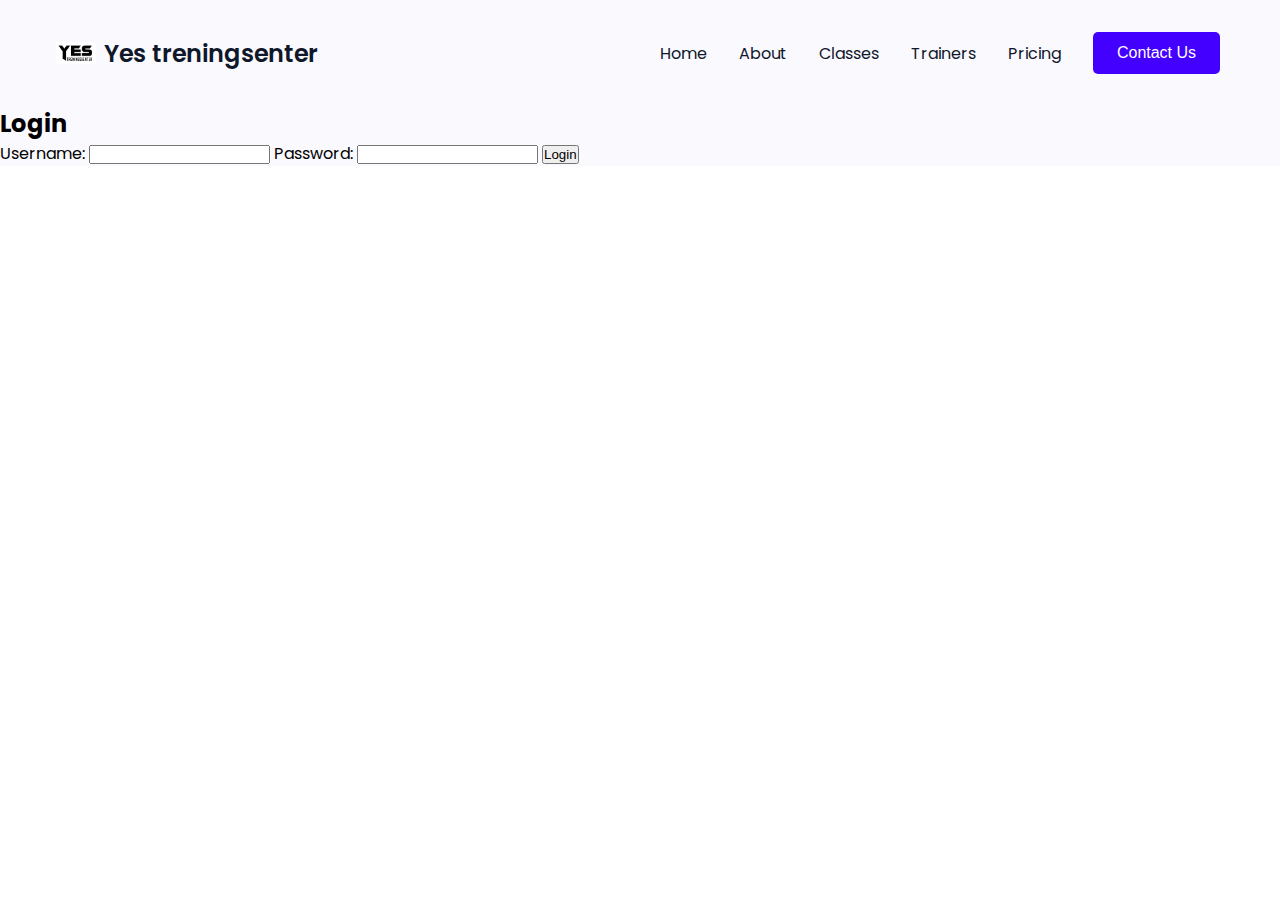
<file: dybdelæring 5- Javascript/bli medlem.html>
<!DOCTYPE html>
<html lang="en">
<head>
  <meta charset="UTF-8">
  <meta name="viewport" content="width=device-width, initial-scale=1.0">
  <title>Bli Medlem</title>
<link rel="stylesheet" 
  href="styles.css/css/style.css"
  href="Js/js/js.js"
  href="Index.html"
  href="bli medlem.css"
  href="Js/js/bli medlem.js"
/>
<link rel="icon" type="image/x-icon" href="Bilder/yeslogo.jpg">
<link rel="stylesheet" href="styles.css/css/" />
<title>Yes Treninsenter</title>
</head>
<body>
  <header class="header">
    <nav>
      <div class="nav__header">
        <div class="nav__logo">
          <a href="#"><img id="yeslogo" src="Bilder/yeslogo.jpg" alt="logo" />Yes treningsenter</a>
        </div>
        <div class="nav__menu__btn" id="menu-btn">
          <span><i class="ri-menu-line"></i></span>
        </div>
      </div>
      <ul class="nav__links" id="nav-links">
        <li class="link"><a href="Index.html">Home</a></li>
        <li class="link"><a href="#about">About</a></li>
        <li class="link"><a href="#class">Classes</a></li>
        <li class="link"><a href="#trainer">Trainers</a></li>
        <li class="link"><a href="#price">Pricing</a></li>
        <li class="link"> <button class="btn">Contact Us</button></li>
      </ul>
    </nav>
  
</style>
</head>
<body>

  <div class="container">
    <h2>Login</h2>
    <form id="login-form">
        <label for="username">Username:</label>
        <input type="text" id="username" name="username" required>

        <label for="password">Password:</label>
        <input type="password" id="password" name="password" required>

        <input type="submit" value="Login">
    </form>
    <div id="dashboard" style="display: none;">
        <h2>Welcome to the Dashboard!</h2>
        <p>This is your personalized dashboard content.</p>
        <button id="logout-btn">Logout</button>
    </div>
</div>
</body>
</html>
</file>
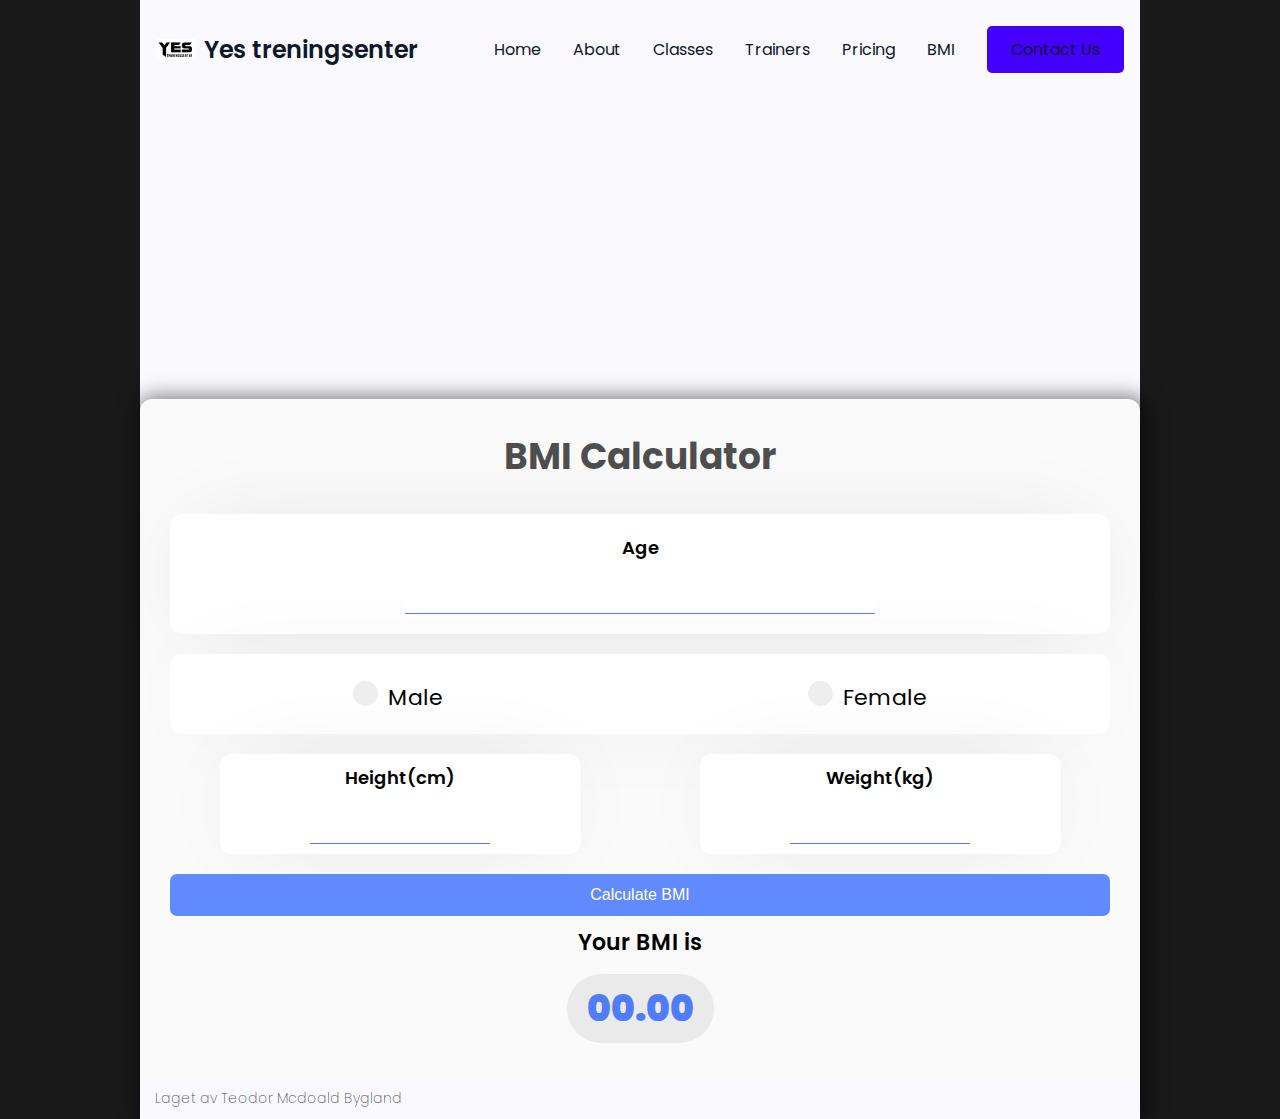
<file: dybdelæring 5- Javascript/bmi.html.html>
<!DOCTYPE html>
<html lang="en">
<head>
    <meta charset="UTF-8">
    <meta http-equiv="X-UA-Compatible" content="IE=edge">
    <meta name="viewport" content="width=device-width, initial-scale=1.0">
    <link rel="stylesheet" href="script.js">
    <link rel="stylesheet" href="style.css">
    <link rel="stylesheet" href="styles.css/css/style.css">
    <link rel="icon" type="image/x-icon" href="Bilder/yeslogo.jpg">
    <title>BMI Calculator</title>
</head>
<body>
  <header class="header">
    <nav>
      <div class="nav__header">
        <div class="nav__logo">
          <a href="#"><img id="yeslogo" src="Bilder/yeslogo.jpg" alt="yeslogo" />Yes treningsenter</a>
        </div>
        <div class="nav__menu__btn" id="menu-btn">
          <span><i class="ri-menu-line"></i></span>
        </div>
      </div>
      <ul class="nav__links" id="nav-links">
        <li class="link"><a href="Index.html">Home</a></li>
        <li class="link"><a href="Index.html">About</a></li>
        <li class="link"><a href="Index.html">Classes</a></li>
        <li class="link"><a href="Index.html">Trainers</a></li>
        <li class="link"><a href="Index.html">Pricing</a></li>
        <li class="link"><a href="bmi.html.html">BMI</a></li>
        <li class="link"><a href="chatbot.html" class="btn">Contact Us</a></li>
      </ul>
    </nav>
    <br>
    <br>
    <br>
    <br>
    <br>
    <br>
    <br>
    <br>
    <br>
    <br>
    <br>
    <br>
    
</nav>
    <div class="container">
        <div class="box">
          <h1>BMI Calculator</h1>
          <div class="content">


            <div class="input">
                <label for="height">Age</label>
                <input type="text" class="text-input" id="age" autocomplete="off" required/>
            </div>

            <div class="gender">

                <label class="container">
                    <input type="radio" name="radio" id="m"><p class="text">Male</p>
                    <span class="checkmark"></span>
                  </label>


                <label class="container">
                    <input type="radio" name="radio" id="f" ><p class="text">Female</p>
                      <span class="checkmark"></span>
                    </label>

            </div>

            <div class="containerHW">
            <div class="inputH">
              <label for="height">Height(cm)</label>
              <input type="number" id="height" required>
            </div>

            <div class="inputW">
              <label for="weight">Weight(kg)</label>
              <input type="number" id="weight" required>
            </div>
          </div>

            <button class="calculate" id="submit" onclick="calculate();">Calculate BMI</button>
          </div>
          <div class="result">
            <p>Your BMI is</p>
            <div id="result">00.00</div>
            <p class="comment"></p>
          </div>
          <div class="footer"><a class="footer-text" target="_blank" >Laget av Teodor Mcdoald Bygland</a></div>
        
      

        </div>
      </div>

      


      
   
    <div id="myModal" class="modal">
    
    <div class="modal-content">
      <span class="close">&times;</span>
      <p id="modalText"></p>
    </div></div>



    
<script src="script.js"></script>

</body>
</html>
</file>
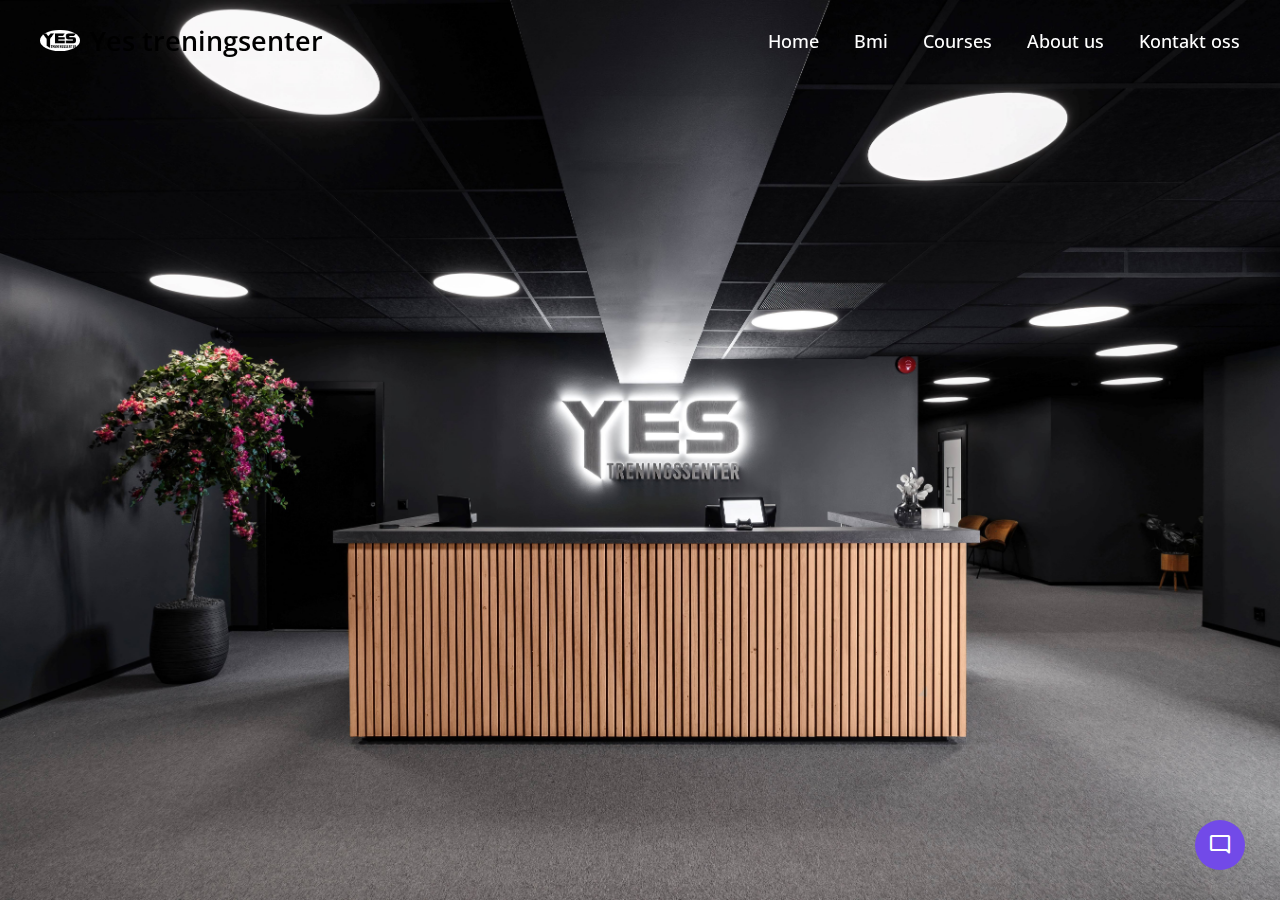
<file: dybdelæring 5- Javascript/chatbot.html>
<!DOCTYPE html>

<html lang="en" dir="ltr">
  <head>
    <meta charset="utf-8">
    <title>Kontakt oss</title>
    <link rel="stylesheet" href="chatbot style.css">
    <link rel="stylesheet" href="logg inn.css">
    <meta name="viewport" content="width=device-width, initial-scale=1.0">
    <!-- Google Fonts Link For Icons -->
    <link rel="stylesheet" href="https://fonts.googleapis.com/css2?family=Material+Symbols+Outlined:opsz,wght,FILL,GRAD@48,400,0,0" />
    <link rel="stylesheet" href="https://fonts.googleapis.com/css2?family=Material+Symbols+Rounded:opsz,wght,FILL,GRAD@48,400,1,0" />
    <script src="chatbot script.js" defer></script>
    <link rel="icon" type="image/x-icon" href="Bilder/yeslogo.jpg">

  </head>
  <body>
    <header>
      <nav class="navbar">
          <span class="hamburger-btn material-symbols-rounded">menu</span>
          <a href="#" class="logo">
              <img src="Bilder/yeslogo.jpg" alt="logo">
              <h2>Yes treningsenter</h2>
          </a>
          <ul class="links">
              <span class="close-btn material-symbols-rounded">close</span>
              <li><a href="Index.html">Home</a></li>
              <li><a href="bmi.html.html">Bmi</a></li>
              <li><a href="Index.html">Courses</a></li>
              <li><a href="Index.html">About us</a></li>
              <li><a href="log innns.html">Kontakt oss</a></li>
          </ul>
       
      </nav>
  </header>
    <button class="chatbot-toggler">
      <span class="material-symbols-rounded">mode_comment</span>
      <span class="material-symbols-outlined">close</span>
    </button>
    <div class="chatbot">
      <header>
        <h2>Chatbot</h2>
        <span class="close-btn material-symbols-outlined">close</span>
      </header>
      <ul class="chatbox">
        <li class="chat incoming">
          <span class="material-symbols-outlined">smart_toy</span>
          <p>Hi there 👋<br>How can I help you today?</p>
        </li>
      </ul>
      <div class="chat-input">
        <textarea placeholder="Enter a message..." spellcheck="false" required></textarea>
        <span id="send-btn" class="material-symbols-rounded">send</span>
      </div>
    </div>

  </body>
</html>
</file>
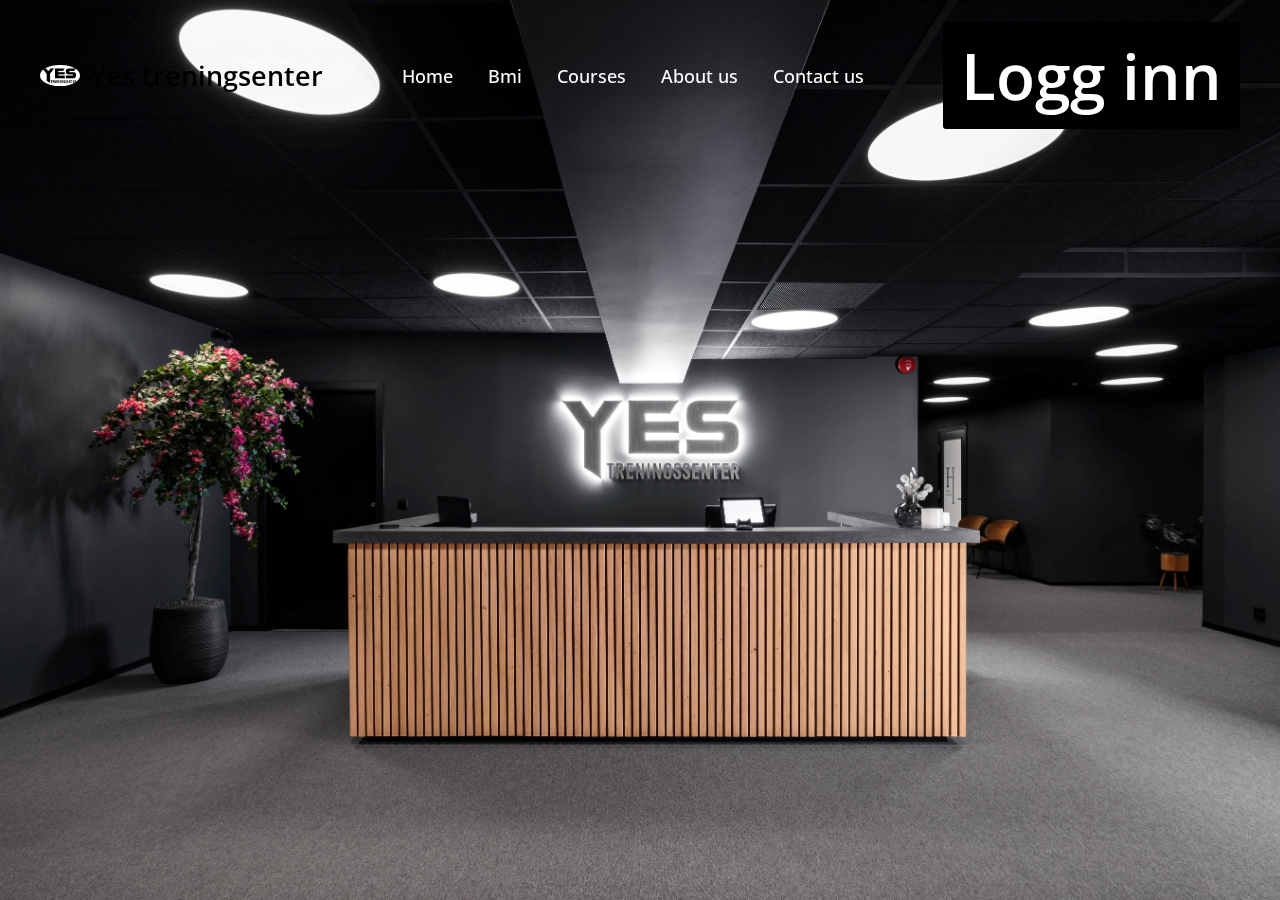
<file: dybdelæring 5- Javascript/log innns.html>
<!DOCTYPE html>
<html lang="en">
<head>
    <meta charset="UTF-8">
    <meta name="viewport" content="width=device-width, initial-scale=1.0">
    <title>Bli medlem</title>
    <!-- Google Fonts Link For Icons -->
    <link rel="stylesheet" href="https://fonts.googleapis.com/css2?family=Material+Symbols+Rounded:opsz,wght,FILL,GRAD@48,400,0,0">
    <link rel="stylesheet" href="logg inn.css">
    <script src="log in script.js" defer></script>
    <link rel="icon" type="image/x-icon" href="Bilder/yeslogo.jpg">
</head>
<body>
    <header>
        <nav class="navbar">
            <span class="hamburger-btn material-symbols-rounded">menu</span>
            <a href="#" class="logo">
                <img src="Bilder/yeslogo.jpg" alt="logo">
                <h2>Yes treningsenter</h2>
            </a>
            <ul class="links">
                <span class="close-btn material-symbols-rounded">close</span>
                <li><a href="Index.html">Home</a></li>
                <li><a href="bmi.html.html">Bmi</a></li>
                <li><a href="Index.html">Courses</a></li>
                <li><a href="Index.html">About us</a></li>
                <li><a href="#">Contact us</a></li>
                
            </ul>
            <button class="login-btn">Logg inn</button>
        </nav>
    </header>

    <div class="blur-bg-overlay"></div>
    <div class="form-popup">
        <span class="close-btn material-symbols-rounded">close</span>
        <div class="form-box login">
            <div class="form-details">
                <h2>Velkommen tilbake</h2>
                <p>Vennligst logg inn ved å bruke dine personlige opplysninger for å holde kontakten med oss.</p>
            </div>
            <div class="form-content">
                <h2>LOGIN</h2>
                <form action="#">
                    <div class="input-field">
                        <input type="text" required>
                        <label>Email</label>
                    </div>
                    <div class="input-field">
                        <input type="password" required>
                        <label>Passord</label>
                    </div>
                    <a href="#" class="forgot-pass-link">Glemt passord?</a>
                    <button type="submit">Logg In</button>
                </form>
                <div class="bottom-link">
                    Har du ikke en konto?
                    <a href="#" id="signup-link">
                        Registrer deg</a>
                </div>
            </div>
        </div>
        <div class="form-box signup">
            <div class="form-details">
                <h2>Lag bruker</h2>
                <p>For å bli en del av vår fellesskap, vennligst registrer deg ved å bruke dine personlige opplysninger.
                </p>
            </div>
            <div class="form-content">
                <h2>SIGNUP</h2>
                <form action="#">
                    <div class="input-field">
                        <input type="text" required>
                        <label>
                            Skriv inn e-postadressen din.</label>
                    </div>
                    <div class="input-field">
                        <input type="password" required>
                        <label>Lag passord</label>
                    </div>
                    <div class="policy-text">
                        <input type="checkbox" id="policy">
                        <label for="policy">
                           Jeg godtar
                            <a href="#" class="option">Vilkår og betingelser</a>
                        </label>
                    </div>
                    <button type="submit">Registrer deg</button>
                </form>
                <div class="bottom-link">
                    Already have an account? 
                    <a href="#" id="login-link">Login</a>
                </div>
            </div>
        </div>
    </div>
</body>
</html>
</file>
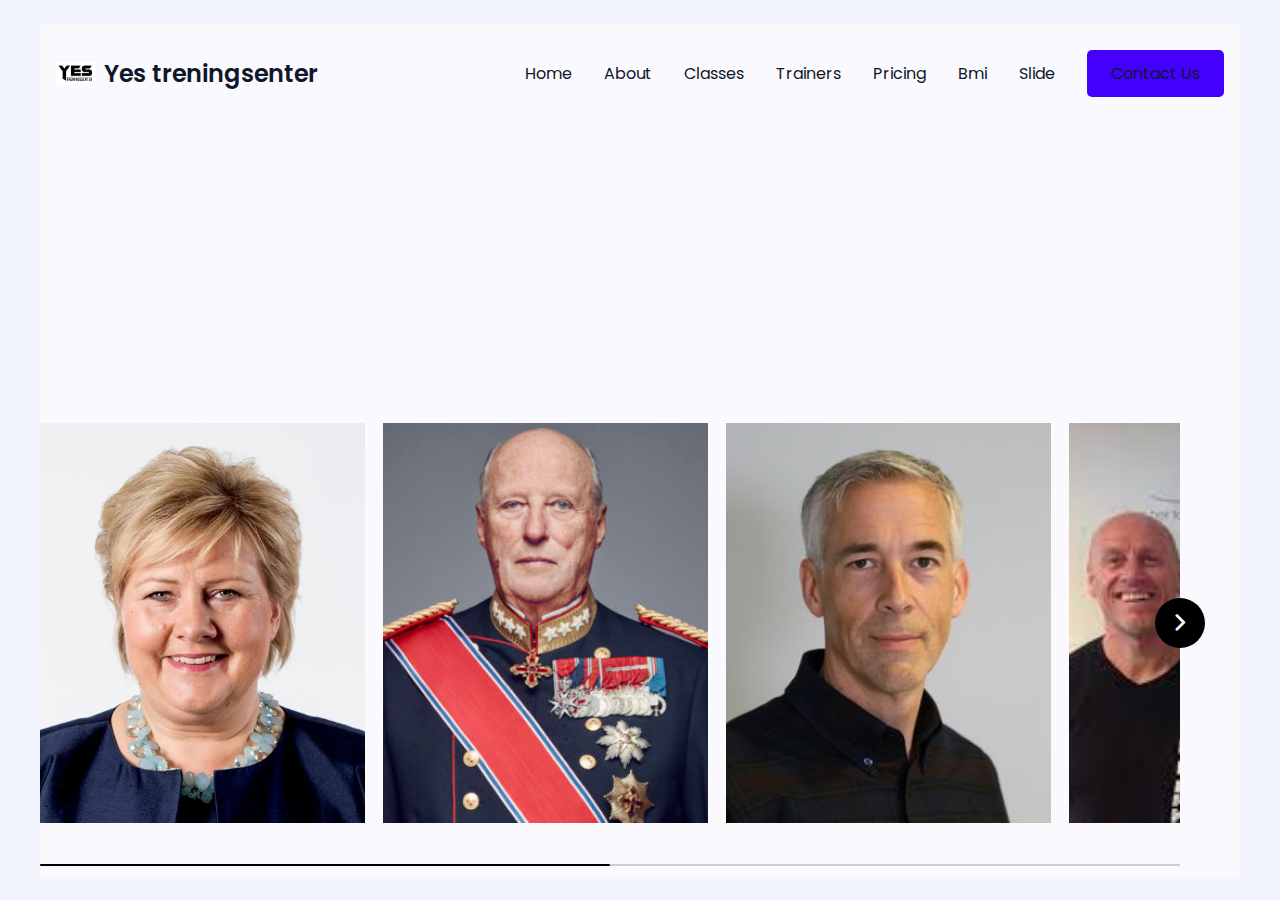
<file: dybdelæring 5- Javascript/sliderrr.html>
<!DOCTYPE html>

<html lang="en">
  <head>
    <meta charset="UTF-8" />
    <meta name="viewport" content="width=device-width, initial-scale=1.0" />
    <title>Image Slider | av kunder </title>
    <!-- Google Fonts Link For Icons -->
    <link
      rel="stylesheet"
      href="https://fonts.googleapis.com/css2?family=Material+Symbols+Rounded:opsz,wght,FILL,GRAD@48,400,0,0"
    />
    <link rel="icon" type="image/x-icon" href="Bilder/yeslogo.jpg">
    <link rel="stylesheet" href="sliderrr css.css" />
    <link rel="stylesheet" href="styles.css/css/style.css"/>
    <script src="script sliderr.js" defer></script>
  </head>
  <body>
    <header class="header">
      <nav>
        <div class="nav__header">
          <div class="nav__logo">
            <a href="#"><img id="yeslogo" src="Bilder/yeslogo.jpg" alt="logo" />Yes treningsenter</a>
          </div>
          <div class="nav__menu__btn" id="menu-btn">
            <span><i class="ri-menu-line"></i></span>
          </div>
        </div>
    <ul class="nav__links" id="nav-links">
      <li class="link"><a href="Index.html">Home</a></li>
      <li class="link"><a href="Index.html">About</a></li>
      <li class="link"><a href="Index.html">Classes</a></li>
      <li class="link"><a href="Index.html">Trainers</a></li>
      <li class="link"><a href="Index.html">Pricing</a></li>
      <li class="link"><a href="bmi.html.html">Bmi</a></li>
      <li class="link"><a href="sliderrr.html">Slide</a></li>
      <li class="link"><a href="chatbot.html" class="btn">Contact Us</a></li>
    </ul>
  </nav>
  <br>
  <br>
  <br>
  <br><br>
  <br><br>
  <br><br>
  <br><br>
  <br>
    <div class="container">
      <div class="slider-wrapper">
        <button id="prev-slide" class="slide-button material-symbols-rounded">
          chevron_left
        </button>
        <ul class="image-list">
          <img class="image-item" src="Bilder/ernasolberg2_portrett.webp" alt="img-1" /> 
          <img class="image-item" src="Bilder/9ba32077e72dd901c68ec5d6c017b8245697ccc9cdc13.jpg" alt="img-2" />
          <img class="image-item" src="Bilder/einar.jpg" alt="img-3" />
          <img class="image-item" src="Bilder/HARALD trimmeriet.jpg" alt="img-4" />
          <img class="image-item" src="Bilder/649341.jpg" alt="img-5" />
          <img class="image-item" src="Bilder/mesiii.webp" alt="img-6" />
          <img class="image-item" src="Bilder/jurgen-klopp.jpg" alt="img-7" />
          <img class="image-item" src="Bilder/Oskar-Westerlin-Kontoret-Ragnhild-Kaski-av-og-til-730no-video-instagram--732x758.jpg" alt="img-8" />
          <img class="image-item" src="Bilder/eb8b0ad3-6ae4-4ae3-8c50-bb01cfe893df.webp " alt="img-9" />
          <img class="image-item" src="Bilder/Pele-Brazilian-soccer-player-athlete-circa-1970s.webp" alt="img-10" />
        </ul>
        <button id="next-slide" class="slide-button material-symbols-rounded">
          chevron_right
        </button>
      </div>
      <div class="slider-scrollbar">
        <div class="scrollbar-track">
          <div class="scrollbar-thumb"></div>
        </div>
      </div>
    </div>
  </body>
</html>
</file>
<file: dybdelæring 5- Javascript/style.css>
/* Import Google Font - Poppins */
@import url('https://fonts.googleapis.com/css2?family=Poppins:wght@400;500;600;700&display=swap');
    *{
    margin: 0;
    padding: 0;
    box-sizing: border-box;
    font-family: 'Poppins', sans-serif;
    }
    
    body{
    display: flex;
    align-items: center;
    justify-content: center;
    min-height: 100vh;
    background: rgba(0, 0, 0, 0.9);
    }
/* 
  .container {
    min-width: 250px;
  } */

  .box {
    width: 1000px;
  
    background: #fafafa;
    border-radius: 12px;
    text-align: center;
    box-shadow: 2px 2px 20px 5px #00000080;

  }


  h1 {
    color: rgb(0, 0, 0, 0.7);
    font-weight: bold;
    font-size: 36px;
    padding: 30px 0;
    
  }


    
    .content {
        padding: 0 30px;
        
    }
    
    .input {
        background: #fff;
        box-shadow: 0px 0px 95px -30px rgba(0, 0, 0, 0.15);
        border-radius: 12px;
        padding: 20px 0;
        margin-bottom: 20px;
    }

    
    .input label {
        display: block;
        font-size: 18px;
        font-weight: 600;
        color: #000;
        margin-bottom: 20px;
    }
    .input input {
        outline: none;
        border: none;
        border-bottom: 1px solid #4f7df9;
        width: 50%;
        text-align: center;
        font-size: 28px;
        font-family: "Nunito", sans-serif;
    }


    
    .inputW {
        background: #fff;
        box-shadow: 0px 0px 95px -30px rgba(0, 0, 0, 0.15);
        border-radius: 12px;
        padding: 10px 0;
        margin-bottom: 20px;
    }


    .inputW label {
        display: block;
        font-size: 18px;
        font-weight: 600;
        color: #000;
        margin-bottom: 20px;
    }
   .inputW input {
        outline: none;
        border: none;
        border-bottom: 1px solid #4f7df9;
        width: 50%;
        text-align: center;
        font-size: 28px;
        font-family: "Nunito", sans-serif;
    }

    .inputH {
        background: #fff;
        box-shadow: 0px 0px 95px -30px rgba(0, 0, 0, 0.15);
        border-radius: 12px;
        padding: 10px 0;
        margin-bottom: 20px;
        margin-right: 20px;
    }


    .inputH label {
        display: block;
        font-size: 18px;
        font-weight: 600;
        color: #000;
        margin-bottom: 20px;
    }
   .inputH input {
        outline: none;
        border: none;
        border-bottom: 1px solid #4f7df9;
        width: 50%;
        text-align: center;
        font-size: 28px;
        font-family: "Nunito", sans-serif;
    }

  
button.calculate {
    cursor: pointer;
    font-family: "Nunito", sans-serif;
    color: #fff;
    background: rgb(97,138,254,1);
    font-size: 16px;
    border-radius: 7px;
    padding: 12px 0;
    width: 100%;
    outline: none;
    border: none;
    transition: all 0.5s;
  }
  button.calculate:hover {
    background: #0044ff;
  }

  
  
.result {
    padding: 10px 20px;
  }
  .result p {
    font-weight: 600;
    font-size: 22px;
    color: #000;
    margin-bottom: 15px;
  }
  .result #result {
    font-size: 36px;
    font-weight: 900;
    color: #4f7df9;
    background-color: #eaeaea;
    display: inline-block;
    padding: 7px 20px;
    border-radius: 55px;
    margin-bottom: 25px;
  }
  #comment {
    color: #4f7df9;
    font-weight: 800;
  }

.comment {
    display: none;
    border: dashed 1px;
    border-radius: 7px;
    padding: 5px;
}

.footer {
    display: flex;
    justify-content: start;
    align-items: center;
    padding: 10px 15px
}

.footer-text {
    text-decoration: none;
    color: rgba(40, 40, 40, 0.8);
    font-family: 'Poppins', sans-serif;
    font-weight: 200;
    font-size: 14px;
    transition: all 0.5;
}

.footer-text:hover {
    color: rgba(40, 40, 40, 1);
}

.gender {
    display: flex;
    justify-content: space-around;
    align-items: center;
    align-content: center;
    background: #fff;
    box-shadow: 0px 0px 95px -30px rgba(0, 0, 0, 0.15);
    border-radius: 12px;
    padding: 20px 0;
    margin-bottom: 20px;
}

  /* Style for Radio */
.gender .container {
    display: block;
    position: relative;
    padding-left: 35px;
    /* margin-bottom: 12px; */
    margin-top: 7px;
    cursor: pointer;
    font-size: 22px;
    -webkit-user-select: none;
    -moz-user-select: none;
    -ms-user-select: none;
    user-select: none;
  }
  
  /* Hide the browser's default radio button */
  .gender .container input {
    position: absolute;
    opacity: 0;
    cursor: pointer;
  }
  
  /* Create a custom radio button */
  .checkmark {
    position: absolute;
    top: 0;
    left: 0;
    height: 25px;
    width: 25px;
    background-color: #eee;
    border-radius: 50%;
  }
  
  /* On mouse-over, add a grey background color */
  .gender .container:hover input ~ .checkmark {
    background-color: #ccc;
  }
  
  /* When the radio button is checked, add a blue background */
  .gender .container input:checked ~ .checkmark {
    background-color: #2196F3;
  }
  
  /* Create the indicator (the dot/circle - hidden when not checked) */
  .checkmark:after {
    content: "";
    position: absolute;
    display: none;
  }
  
  /* Show the indicator (dot/circle) when checked */
  .gender .container input:checked ~ .checkmark:after {
    display: block;
  }
  
  /* Style the indicator (dot/circle) */
  .gender .container .checkmark:after {
       top: 9px;
      left: 9px;
      width: 8px;
      height: 8px;
      border-radius: 50%;
      background: white;
  }
  /* END Style for Radio */

.containerHW {
    display: flex;
    justify-content: space-around;
    align-items: center;
}
  




/* The Modal (background) */
.modal {
  display: none; /* Hidden by default */
  position: fixed; /* Stay in place */
  z-index: 1; /* Sit on top */
  padding-top: 100px; /* Location of the box */
  left: 0;
  top: 0;
  width: 100%; /* Full width */
  height: 100%; /* Full height */
  overflow: auto; /* Enable scroll if needed */
  background-color: rgb(0,0,0); /* Fallback color */
  background-color: rgba(0,0,0,0.4); /* Black w/ opacity */
  padding-top: 300px;

}

/* Modal Content */
.modal-content {
  background-color: #fefefe;
  margin: auto;
  padding: 20px;
  border: 1px solid #888;
  width: 600px;
  border-radius: 10px;
  box-shadow: #393c76 -1px 2px 2px 1px;
}

#modalText {
  padding-top: 8px;
  padding-right: 5px;
  font-size: 18px;
  font-family: 'Poppins', sans-serif;
  color: rgb(24, 23, 23);
}

.modal-wrong {
border: 2px solid red;
}

.modal-correct {
  border: 2px solid green;
  }


.close {
  color: #aaaaaa;
  float: right;
  font-size: 28px;
  font-weight: bold;
  cursor: pointer;
  transition: all 0.3s;
}

.close:hover {
  color: #f0f0f0; 
}





.linkDownload {
    position: fixed;
    background-color: #ff0000;
    margin: 20px;
    padding: 10px 10px;
    left: -0px;
    border-radius: 5px;
    bottom: -0px;
    font-size: 16px;
    font-weight: 400;
    color: #fff;
    text-decoration: none;
    text-transform: capitalize;
    transition: all 0.43s ease-in-out;


  }

  
.linkDownload i {
    padding-left: 7px;
  }
  
  .linkDownload:hover {
    text-decoration: none;
    background-color: black;
  }
  

@media (max-width: 700px){


    .box {
        width: 380px;
    }



    
    .input label {

        font-size: 18px;
    }

    .inputH label, .inputW label {
        font-size: 14px;
    }


    .input input, .inputH input, .inputW input{
        font-size: 24px;
    }


    .modal-content {

      width: 380px;
    }


    #yeslogo{
      width: 10000000px;
    }
}
</file>
<file: dybdelæring 5- Javascript/styles.css/css/style.css>
@import url("https://fonts.googleapis.com/css2?family=Poppins:wght@400;500;600;700&display=swap");
#yeslogo{
  width: 100px;
}
dot{
  width: 50px;
  height: 3px
}
:root {
  --primary-color: #4400ff;
  --primary-color-dark: #ffffff;
  --secondary-color: #faf9fe;
  --text-dark: #0f172a;
  --text-light: #646464;
  --white: #ffffff;
  --max-width: 1200px;
}

* {
  padding: 0;
  margin: 0;
  box-sizing: border-box;
}

.section__container {
  max-width: var(--max-width);
  margin: auto;
  padding: 5rem 1rem;
}

.section__header {
  position: relative;
  padding-bottom: 0.5rem;
  margin-bottom: 1rem;
  font-size: 2.25rem;
  font-weight: 600;
  color: var(--text-dark);
}

.section__header::after {
  position: absolute;
  content: "";
  left: 0;
  bottom: 0;
  width: 50px;
  height: 3px;
  background-color: var(--primary-color);
}

.section__description {
  max-width: 900px;
  color: var(--text-light);
}

.btn {
  padding: 0.75rem 1.5rem;
  outline: none;
  border: none;
  font-size: 1rem;
  white-space: nowrap;
  color: var(--white);
  background-color: var(--primary-color);
  border-radius: 5px;
  cursor: pointer;
  transition: 0.3s;
}

.btn:hover {
  background-color: var(--primary-color-dark);
}

img {
  display: flex;
  width: 100%;
}

a {
  text-decoration: none;
  white-space: nowrap;
}

html,
body {
  scroll-behavior: smooth;
}

body {
  font-family: "Poppins", sans-serif;
}

.header {
  background-color: var(--secondary-color);
}

nav {
  position: fixed;
  isolation: isolate;
  width: 100%;
  z-index: 9;
}

.nav__header {
  padding: 1rem;
  width: 100%;
  display: flex;
  align-items: center;
  justify-content: space-between;
  background-color: var(--secondary-color);
}

.nav__logo a {
  display: flex;
  align-items: center;
  gap: 0.5rem;
  font-size: 1.5rem;
  font-weight: 600;
  color: var(--text-dark);
}

.nav__logo img {
  max-width: 40px;
}

.nav__links {
  position: absolute;
  top: 68px;
  left: 0;
  width: 100%;
  padding: 2rem;
  list-style: none;
  display: flex;
  align-items: center;
  justify-content: center;
  flex-direction: column;
  gap: 2rem;
  background-color: var(--secondary-color);
  transition: 0.5s;
  z-index: -1;
  transform: translateY(-100%);
}

.nav__links.open {
  transform: translateY(0);
}

.link a {
  color: var(--text-dark);
  transition: 0.3s;
}

.link a:hover {
  color: var(--primary-color);
}

.nav__menu__btn {
  font-size: 1.5rem;
  color: var(--text-dark);
}

.header__container {
  display: grid;
  gap: 2rem;
}

.header__image img {
  max-width: 500px;
  margin: auto;
}

.header__content h4 {
  font-size: 2.5rem;
  font-weight: 400;
  color: var(--text-dark);
}

.header__content .section__header {
  font-size: 3.5rem;
  font-weight: 700;
}

.header__content p {
  margin-bottom: 2rem;
  color: var(--text-light);
}

.about__container {
  display: grid;
  gap: 2rem;
}

.about__image {
  position: relative;
  isolation: isolate;
}

.about__image img {
  max-width: 500px;
  margin: auto;
}

.about__image .about__bg {
  position: absolute;
  right: 2rem;
  top: 3rem;
  max-width: 250px;
  z-index: -1;
  opacity: 0.5;
}

.about__grid {
  margin-top: 2rem;
  display: grid;
  gap: 2rem;
}

.about__card {
  display: flex;
  align-items: center;
  gap: 1rem;
}

.about__card span {
  padding: 11px 19px;
  font-size: 2rem;
  color: var(--primary-color);
  border: 2px solid var(--primary-color);
  border-radius: 100%;
}

.about__card h4 {
  margin-bottom: 0.5rem;
  font-size: 1.2rem;
  font-weight: 500;
  color: var(--text-dark);
}

.about__card p {
  color: var(--text-light);
}

.class__grid {
  margin-top: 4rem;
  display: grid;
  gap: 2rem;
}

.class__card {
  position: relative;
  isolation: isolate;
  display: flex;
  flex-direction: column;
  cursor: pointer;
  transition: 0.3s;
}

.class__card .class__bg {
  position: absolute;
  max-width: 175px;
  top: -3rem;
  right: -1rem;
  z-index: -1;
  opacity: 0;
  transition: 0.3s;
}

.class__card:hover .class__bg {
  opacity: 0.5;
}

.class__card:hover {
  transform: translateY(-10px);
}

.class__content {
  flex: 1;
  padding: 1rem;
  background-color: var(--primary-color);
  color: var(--white);
}

.class__content h4 {
  margin-bottom: 5px;
  font-size: 1.2rem;
  font-weight: 500;
}

.trainer__container :is(.section__header, .section__description) {
  width: fit-content;
  margin-inline: auto;
  text-align: center;
}

.trainer__container .section__header::after {
  left: 50%;
  transform: translateX(-50%);
}

.trainer__grid {
  margin-top: 4rem;
  display: grid;
  align-items: center;
}

.trainer__card {
  height: 100%;
  display: grid;
  align-items: center;
}

.trainer__card img {
  height: 100%;
  object-fit: cover;
}

.trainer__content {
  padding: 2rem 1rem;
}

.trainer__content h4 {
  font-size: 1.2rem;
  font-weight: 600;
  color: var(--text-dark);
}

.trainer__content h5 {
  margin-bottom: 1rem;
  font-size: 1rem;
  font-weight: 500;
  color: var(--text-light);
}

.trainer__content p {
  margin-block: 1rem;
  color: var(--text-light);
}

.trainer__socials {
  display: flex;
  align-items: center;
  gap: 1rem;
}

.trainer__socials a {
  font-size: 1.2rem;
  color: var(--text-light);
}

.trainer__socials a:hover {
  color: var(--primary-color);
}

.price__container :is(.section__header, .section__description) {
  width: fit-content;
  margin-inline: auto;
  text-align: center;
}

.price__container .section__header::after {
  left: 50%;
  transform: translateX(-50%);
}

.price__grid {
  margin-top: 4rem;
  display: grid;
  gap: 2rem;
}

.price__card {
  padding: 2rem 1rem;
  display: flex;
  flex-direction: column;
  text-align: center;
  box-shadow: 2px 2px 10px rgba(0, 0, 0, 0.1);
}

.price__content {
  flex: 1;
  margin-bottom: 2rem;
}

.price__content img {
  max-width: 70px;
  margin-inline: auto;
  margin-bottom: 1rem;
}

.price__content h4 {
  margin-bottom: 1rem;
  font-size: 1.2rem;
  font-weight: 600;
  color: var(--text-dark);
}

.price__content p {
  margin-bottom: 1rem;
  color: var(--text-light);
}

.price__content hr {
  margin-bottom: 1rem;
}

.swiper {
  margin-top: 2rem;
  padding-bottom: 2rem;
  width: 100%;
}

.swiper-slide {
  max-width: 500px;
  padding-inline: 1rem;
  padding-top: 4rem;
  
}

.client__card {
  position: relative;
  padding-block: 4rem 2rem;
  padding-inline: 2rem;
  border-radius: 5px;
  box-shadow: 2px 2px 10px rgba(0, 0, 0, 0.1);
}

.client__card img {
  position: absolute;
  top: 0;
  left: 2rem;
  transform: translateY(-50%);
  max-width: 80px;
  border-radius: 100%;
  box-shadow: 2px 2px 10px rgba(0, 0, 0, 0.2);
}

.client__ratings {
  margin-bottom: 1rem;
  color: goldenrod;
}

.client__card p {
  margin-bottom: 1rem;
  color: var(--text-light);
}

.client__card h4 {
  font-size: 1.2rem;
  font-weight: 600;
  color: var(--text-dark);
}

.client__card h5 {
  font-size: 1rem;
  font-weight: 500;
  color: var(--text-light);
}

.footer {
  background-color: var(--secondary-color);
}

.footer__container {
  display: grid;
  gap: 2rem;
}

.footer__logo a {
  margin-bottom: 1.5rem;
  display: flex;
  align-items: center;
  gap: 0.5rem;
  font-size: 1.5rem;
  font-weight: 600;
  color: var(--text-dark);
}

.footer__logo img {
  max-width: 40px;
}

.footer__col p {
  margin-bottom: 2rem;
  color: var(--text-light);
}

.footer__socials {
  display: flex;
  align-items: center;
  gap: 1rem;
}

.footer__socials a {
  padding: 5px 10px;
  font-size: 1.2rem;
  color: var(--text-light);
  border-radius: 100%;
  border: 1px solid var(--text-light);
}

.footer__socials a:hover {
  color: var(--primary-color);
  border-color: var(--primary-color);
}

.footer__col h4 {
  margin-bottom: 1.5rem;
  font-size: 1.2rem;
  font-weight: 500;
  color: var(--text-dark);
}

.footer__links a {
  display: block;
  margin-bottom: 1rem;
  color: var(--text-light);
}

.footer__links a:hover {
  color: var(--primary-color);
}

.footer__bar {
  padding: 1rem;
  font-size: 0.8rem;
  color: var(--text-light);
  text-align: center;
}

@media (width > 480px) {
  .class__grid {
    grid-template-columns: repeat(2, 1fr);
    gap: 2rem 1rem;
  }

  .trainer__grid {
    grid-template-columns: repeat(2, 1fr);
    align-items: center;
  }

  .trainer__card:nth-child(3) {
    grid-area: 2/2/3/3;
  }

  .price__grid {
    grid-template-columns: repeat(2, 1fr);
    gap: 2rem 1rem;
  }

  .footer__container {
    grid-template-columns: 2fr 1fr;
  }
}

@media (width > 768px) {
  nav {
    position: static;
    padding: 2rem 1rem;
    max-width: var(--max-width);
    margin-inline: auto;
    display: flex;
    align-items: center;
    justify-content: space-between;
    gap: 2rem;
  }

  .nav__header {
    padding: 0;
    background-color: transparent;
  }

  .nav__menu__btn {
    display: none;
  }

  .nav__links {
    position: static;
    padding: 0;
    flex-direction: row;
    background-color: transparent;
    transform: none;
  }

  .header__container {
    padding-block: 0;
    grid-template-columns: repeat(2, 1fr);
    align-items: center;
  }

  .header__content {
    padding-block: 5rem;
    grid-area: 1/1/2/2;
  }

  .about__container {
    grid-template-columns: repeat(2, 1fr);
    align-items: center;
  }

  .about__grid {
    gap: 3rem;
  }

  .class__grid {
    grid-template-columns: repeat(4, 1fr);
  }

  .trainer__grid {
    grid-template-columns: repeat(3, 1fr);
  }

  .trainer__card:nth-child(3) {
    grid-area: unset;
  }

  .trainer__content {
    padding: 2rem;
  }

  .price__grid {
    grid-template-columns: repeat(3, 1fr);
  }

  .footer__container {
    grid-template-columns: repeat(5, 1fr);
  }

  .footer__col:first-child {
    grid-column: 1/3;
  }
}

@media (width > 1024px) {
  .class__grid {
    gap: 2rem;
  }

  .price__grid {
    gap: 2rem;
  }

  .price__card {
    padding: 2rem;
  }
}
.button {
  display: inline-block;
  padding: 10px 20px;
  background-color: #ffffff;
  color: #000000;
  text-decoration: none; 
  border-radius: 5px;
  font-family: Arial, sans-serif;
  font-size: 16px;
  cursor: pointer;
}


.button:hover {
  background-color: #838282;
}
</file>
<file: dybdelæring 5- Javascript/chatbot style.css>
/* Import Google font - Poppins */
@import url('https://fonts.googleapis.com/css2?family=Poppins:wght@400;500;600&display=swap');

* {
  margin: 0;
  padding: 0;
  box-sizing: border-box;
  font-family: "Poppins", sans-serif;
}

body {
  height: 100vh;
  width: 100%;
  background: url("Bilder/image00029.jpg") center/cover no-repeat;
}
.chatbot-toggler {
  position: fixed;
  bottom: 30px;
  right: 35px;
  outline: none;
  border: none;
  height: 50px;
  width: 50px;
  display: flex;
  cursor: pointer;
  align-items: center;
  justify-content: center;
  border-radius: 50%;
  background: #724ae8;
  transition: all 0.2s ease;
}
body.show-chatbot .chatbot-toggler {
  transform: rotate(90deg);
}
.chatbot-toggler span {
  color: #fff;
  position: absolute;
}
.chatbot-toggler span:last-child,
body.show-chatbot .chatbot-toggler span:first-child  {
  opacity: 0;
}
body.show-chatbot .chatbot-toggler span:last-child {
  opacity: 1;
}
.chatbot {
  position: fixed;
  right: 35px;
  bottom: 90px;
  width: 420px;
  background: #fff;
  border-radius: 15px;
  overflow: hidden;
  opacity: 0;
  pointer-events: none;
  transform: scale(0.5);
  transform-origin: bottom right;
  box-shadow: 0 0 128px 0 rgba(0,0,0,0.1),
              0 32px 64px -48px rgba(0,0,0,0.5);
  transition: all 0.1s ease;
}
body.show-chatbot .chatbot {
  opacity: 1;
  pointer-events: auto;
  transform: scale(1);
}
.chatbot header {
  padding: 16px 0;
  position: relative;
  text-align: center;
  color: #fff;
  background: #724ae8;
  box-shadow: 0 2px 10px rgba(0,0,0,0.1);
}
.chatbot header span {
  position: absolute;
  right: 15px;
  top: 50%;
  display: none;
  cursor: pointer;
  transform: translateY(-50%);
}
header h2 {
  font-size: 1.4rem;
}
.chatbot .chatbox {
  overflow-y: auto;
  height: 510px;
  padding: 30px 20px 100px;
}
.chatbot :where(.chatbox, textarea)::-webkit-scrollbar {
  width: 6px;
}
.chatbot :where(.chatbox, textarea)::-webkit-scrollbar-track {
  background: #fff;
  border-radius: 25px;
}
.chatbot :where(.chatbox, textarea)::-webkit-scrollbar-thumb {
  background: #ccc;
  border-radius: 25px;
}
.chatbox .chat {
  display: flex;
  list-style: none;
}
.chatbox .outgoing {
  margin: 20px 0;
  justify-content: flex-end;
}
.chatbox .incoming span {
  width: 32px;
  height: 32px;
  color: #fff;
  cursor: default;
  text-align: center;
  line-height: 32px;
  align-self: flex-end;
  background: #724ae8;
  border-radius: 4px;
  margin: 0 10px 7px 0;
}
.chatbox .chat p {
  white-space: pre-wrap;
  padding: 12px 16px;
  border-radius: 10px 10px 0 10px;
  max-width: 75%;
  color: #fff;
  font-size: 0.95rem;
  background: #724ae8;
}
.chatbox .incoming p {
  border-radius: 10px 10px 10px 0;
}
.chatbox .chat p.error {
  color: #721c24;
  background: #f8d7da;
}
.chatbox .incoming p {
  color: #000;
  background: #f2f2f2;
}
.chatbot .chat-input {
  display: flex;
  gap: 5px;
  position: absolute;
  bottom: 0;
  width: 100%;
  background: #fff;
  padding: 3px 20px;
  border-top: 1px solid #ddd;
}
.chat-input textarea {
  height: 55px;
  width: 100%;
  border: none;
  outline: none;
  resize: none;
  max-height: 180px;
  padding: 15px 15px 15px 0;
  font-size: 0.95rem;
}
.chat-input span {
  align-self: flex-end;
  color: #724ae8;
  cursor: pointer;
  height: 55px;
  display: flex;
  align-items: center;
  visibility: hidden;
  font-size: 1.35rem;
}
.chat-input textarea:valid ~ span {
  visibility: visible;
}

@media (max-width: 490px) {
  .chatbot-toggler {
    right: 20px;
    bottom: 20px;
  }
  .chatbot {
    right: 0;
    bottom: 0;
    height: 100%;
    border-radius: 0;
    width: 100%;
  }
  .chatbot .chatbox {
    height: 90%;
    padding: 25px 15px 100px;
  }
  .chatbot .chat-input {
    padding: 5px 15px;
  }
  .chatbot header span {
    display: block;
  }
}
</file>
<file: dybdelæring 5- Javascript/logg inn.css>
/* Importing Google font - Open Sans */
@import url("https://fonts.googleapis.com/css2?family=Open+Sans:wght@400;500;600;700&display=swap");

* {
    margin: 0;
    padding: 0;
    box-sizing: border-box;
    font-family: "Open Sans", sans-serif;
}

body {
    height: 100vh;
    width: 100%;
    background: url("Bilder/image00029.jpg") center/cover no-repeat;
}

header {
    position: fixed;
    width: 100%;
    top: 0;
    left: 0;
    z-index: 10;
    padding: 0 10px;
}

.navbar {
    display: flex;
    padding: 22px 0;
    align-items: center;
    max-width: 1200px;
    margin: 0 auto;
    justify-content: space-between;
}

.navbar .hamburger-btn {
    display: none;
    color: #000000;
    cursor: pointer;
    font-size: 1.5rem;
}

.navbar .logo {
    gap: 10px;
    display: flex;
    align-items: center;
    text-decoration: none;
}

.navbar .logo img {
    width: 40px;
    border-radius: 50%;
}

.navbar .logo h2 {
    color: #000000;
    font-weight: 600;
    font-size: 1.7rem;
}

.navbar .links {
    display: flex;
    gap: 35px;
    list-style: none;
    align-items: center;
}

.navbar .close-btn {
    position: absolute;
    right: 20px;
    top: 20px;
    display: none;
    color: #000;
    cursor: pointer;
}

.navbar .links a {
    color: #ffffff;
    font-size: 1.1rem;
    font-weight: 500;
    text-decoration: none;
    transition: 0.1s ease;
}

.navbar .links a:hover {
    color: #ffffff80;
}

.navbar .login-btn {
    border: none;
    outline: none;
    background: #000000;
    color: #ffffff;
    font-size: 4rem;
    font-weight: 600;
    padding: 10px 18px;
    border-radius: 3px;
    cursor: pointer;
    transition: 0.15s ease;
}

.navbar .login-btn:hover {
    background: #2b2b2b;
}

.form-popup {
    position: fixed;
    top: 50%;
    left: 50%;
    z-index: 10;
    width: 100%;
    opacity: 0;
    pointer-events: none;
    max-width: 720px;
    background: #ffffff;
    border: 2px solid #000000;
    transform: translate(-50%, -70%);
}

.show-popup .form-popup {
    opacity: 1;
    pointer-events: auto;
    transform: translate(-50%, -50%);
    transition: transform 0.3s ease, opacity 0.1s;
}

.form-popup .close-btn {
    position: absolute;
    top: 12px;
    right: 12px;
    color: #878484;
    cursor: pointer;
}

.blur-bg-overlay {
    position: fixed;
    top: 0;
    left: 0;
    z-index: 10;
    height: 100%;
    width: 100%;
    opacity: 0;
    pointer-events: none;
    backdrop-filter: blur(5px);
    -webkit-backdrop-filter: blur(5px);
    transition: 0.1s ease;
}

.show-popup .blur-bg-overlay {
    opacity: 1;
    pointer-events: auto;
}

.form-popup .form-box {
    display: flex;
}

.form-box .form-details {
    width: 100%;
    color: #201414;
    max-width: 330px;
    text-align: center;
    display: flex;
    flex-direction: column;
    justify-content: center;
    align-items: center;
}

.login .form-details {
    padding: 0 40px;
    background: url("Bilder/logo-nav.png");
    background-position: center;
    background-size: cover;
}

.signup .form-details {
    padding: 0 20px;
    background: url("images/signup-img.jpg");
    background-position: center;
    background-size: cover;
}

.form-box .form-content {
    width: 100%;
    padding: 35px;
}

.form-box h2 {
    text-align: center;
    margin-bottom: 29px;
}

form .input-field {
    position: relative;
    height: 50px;
    width: 100%;
    margin-top: 20px;
}

.input-field input {
    height: 100%;
    width: 100%;
    background: none;
    outline: none;
    font-size: 0.95rem;
    padding: 0 15px;
    border: 1px solid #717171;
    border-radius: 3px;
}

.input-field input:focus {
    border: 1px solid #00bcd4;
}

.input-field label {
    position: absolute;
    top: 50%;
    left: 15px;
    transform: translateY(-50%);
    color: #4a4646;
    pointer-events: none;
    transition: 0.2s ease;
}

.input-field input:is(:focus, :valid) {
    padding: 16px 15px 0;
}

.input-field input:is(:focus, :valid)~label {
    transform: translateY(-120%);
    color: #00bcd4;
    font-size: 0.75rem;
}

.form-box a {
    color: #00bcd4;
    text-decoration: none;
}

.form-box a:hover {
    text-decoration: underline;
}

form :where(.forgot-pass-link, .policy-text) {
    display: inline-flex;
    margin-top: 13px;
    font-size: 0.95rem;
}

form button {
    width: 100%;
    color: #797979;
    border: none;
    outline: none;
    padding: 14px 0;
    font-size: 1rem;
    font-weight: 500;
    border-radius: 3px;
    cursor: pointer;
    margin: 25px 0;
    background: #52cc00;
    transition: 0.2s ease;
}

form button:hover {
    background: #0097a7;
}

.form-content .bottom-link {
    text-align: center;
}

.form-popup .signup,
.form-popup.show-signup .login {
    display: none;
}

.form-popup.show-signup .signup {
    display: flex;
}

.signup .policy-text {
    display: flex;
    margin-top: 14px;
    align-items: center;
}

.signup .policy-text input {
    width: 14px;
    height: 14px;
    margin-right: 7px;
}

@media (max-width: 950px) {
    .navbar :is(.hamburger-btn, .close-btn) {
        display: block;
    }

    .navbar {
        padding: 15px 0;
    }

    .navbar .logo img {
        display: none;
    }

    .navbar .logo h2 {
        font-size: 1.4rem;
    }

    .navbar .links {
        position: fixed;
        top: 0;
        z-index: 10;
        left: -100%;
        display: block;
        height: 100vh;
        width: 100%;
        padding-top: 60px;
        text-align: center;
        background: #ffffff;
        transition: 0.2s ease;
    }

    .navbar .links.show-menu {
        left: 0;
    }

    .navbar .links a {
        display: inline-flex;
        margin: 20px 0;
        font-size: 1.2rem;
        color: #000;
    }

    .navbar .links a:hover {
        color: #00BCD4;
    }

    .navbar .login-btn {
        font-size: 0.9rem;
        padding: 7px 10px;
    }
}

@media (max-width: 760px) {
    .form-popup {
        width: 95%;
    }

    .form-box .form-details {
        display: none;
    }

    .form-box .form-content {
        padding: 30px 20px;
    }
}
</file>
<file: dybdelæring 5- Javascript/sliderrr css.css>
* {
  margin: 0;
  padding: 0;
  box-sizing: border-box;
}

body {
  display: flex;
  align-items: center;
  justify-content: center;
  min-height: 100vh;
  background: #f1f4fd;
}

.container {
  max-width: 1200px;
  width: 95%;
}

.slider-wrapper {
  position: relative;
}

.slider-wrapper .slide-button {
  position: absolute;
  top: 50%;
  outline: none;
  border: none;
  height: 50px;
  width: 50px;
  z-index: 5;
  color: #fff;
  display: flex;
  cursor: pointer;
  font-size: 2.2rem;
  background: #000;
  align-items: center;
  justify-content: center;
  border-radius: 50%;
  transform: translateY(-50%);
}

.slider-wrapper .slide-button:hover {
  background: #404040;
}

.slider-wrapper .slide-button#prev-slide {
  left: -25px;
  display: none;
}

.slider-wrapper .slide-button#next-slide {
  right: -25px;
}

.slider-wrapper .image-list {
  display: grid;
  grid-template-columns: repeat(10, 1fr);
  gap: 18px;
  font-size: 0;
  list-style: none;
  margin-bottom: 30px;
  overflow-x: auto;
  scrollbar-width: none;
}

.slider-wrapper .image-list::-webkit-scrollbar {
  display: none;
}

.slider-wrapper .image-list .image-item {
  width: 325px;
  height: 400px;
  object-fit: cover;
}

.container .slider-scrollbar {
  height: 24px;
  width: 100%;
  display: flex;
  align-items: center;
}

.slider-scrollbar .scrollbar-track {
  background: #ccc;
  width: 100%;
  height: 2px;
  display: flex;
  align-items: center;
  border-radius: 4px;
  position: relative;
}

.slider-scrollbar:hover .scrollbar-track {
  height: 4px;
}

.slider-scrollbar .scrollbar-thumb {
  position: absolute;
  background: #000;
  top: 0;
  bottom: 0;
  width: 50%;
  height: 100%;
  cursor: grab;
  border-radius: inherit;
}

.slider-scrollbar .scrollbar-thumb:active {
  cursor: grabbing;
  height: 8px;
  top: -2px;
}

.slider-scrollbar .scrollbar-thumb::after {
  content: "";
  position: absolute;
  left: 0;
  right: 0;
  top: -10px;
  bottom: -10px;
}

/* Styles for mobile and tablets */
@media only screen and (max-width: 1023px) {
  .slider-wrapper .slide-button {
    display: none !important;
  }

  .slider-wrapper .image-list {
    gap: 10px;
    margin-bottom: 15px;
    scroll-snap-type: x mandatory;
  }

  .slider-wrapper .image-list .image-item {
    width: 280px;
    height: 380px;
  }

  .slider-scrollbar .scrollbar-thumb {
    width: 20%;
  }
}
</file>
